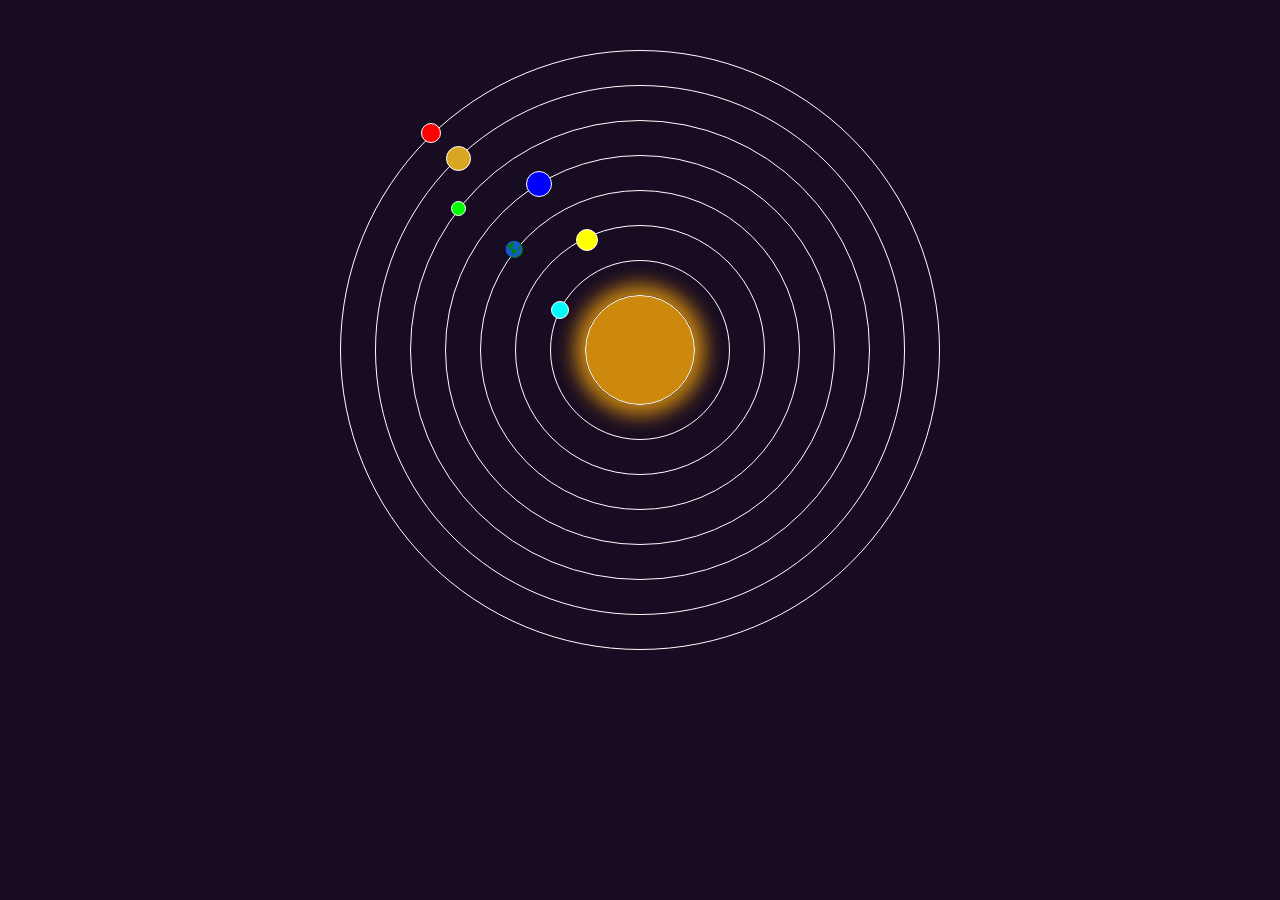
<file: index.html>
<!DOCTYPE html>
<html lang="en">
<head>
    <meta charset="UTF-8">
    <meta name="viewport" content="width=device-width, initial-scale=1.0">
    <title>Solar System Animation</title>
    <link rel="stylesheet" href="https://cdnjs.cloudflare.com/ajax/libs/font-awesome/6.7.2/css/all.min.css" />
    <link rel="stylesheet" href="style.css">
</head>
<body>
    
    <div id="main">
        <div class="box1">
            <div class="planet1"></div>
        </div>
        <div class="box2">
            <div class="planet2"></div>
        </div>
        <div class="box3">
            <div class="planet3"></div>
        </div>
        <div class="box4">
            <div class="planet4"></div>
        </div>
        <div class="box5">
            <div class="planet5">
                <i class="fa-solid fa-earth-americas" style="color: #165ad0; width:100%; height:100%;"></i>
            </div>
        </div>
        <div class="box6">
            <div class="planet6"></div>
        </div>
        <div class="box7">
            <div class="planet7"></div>
        </div>
        <div class="box8"></div>
    </div>
</body>
</html>
</file>
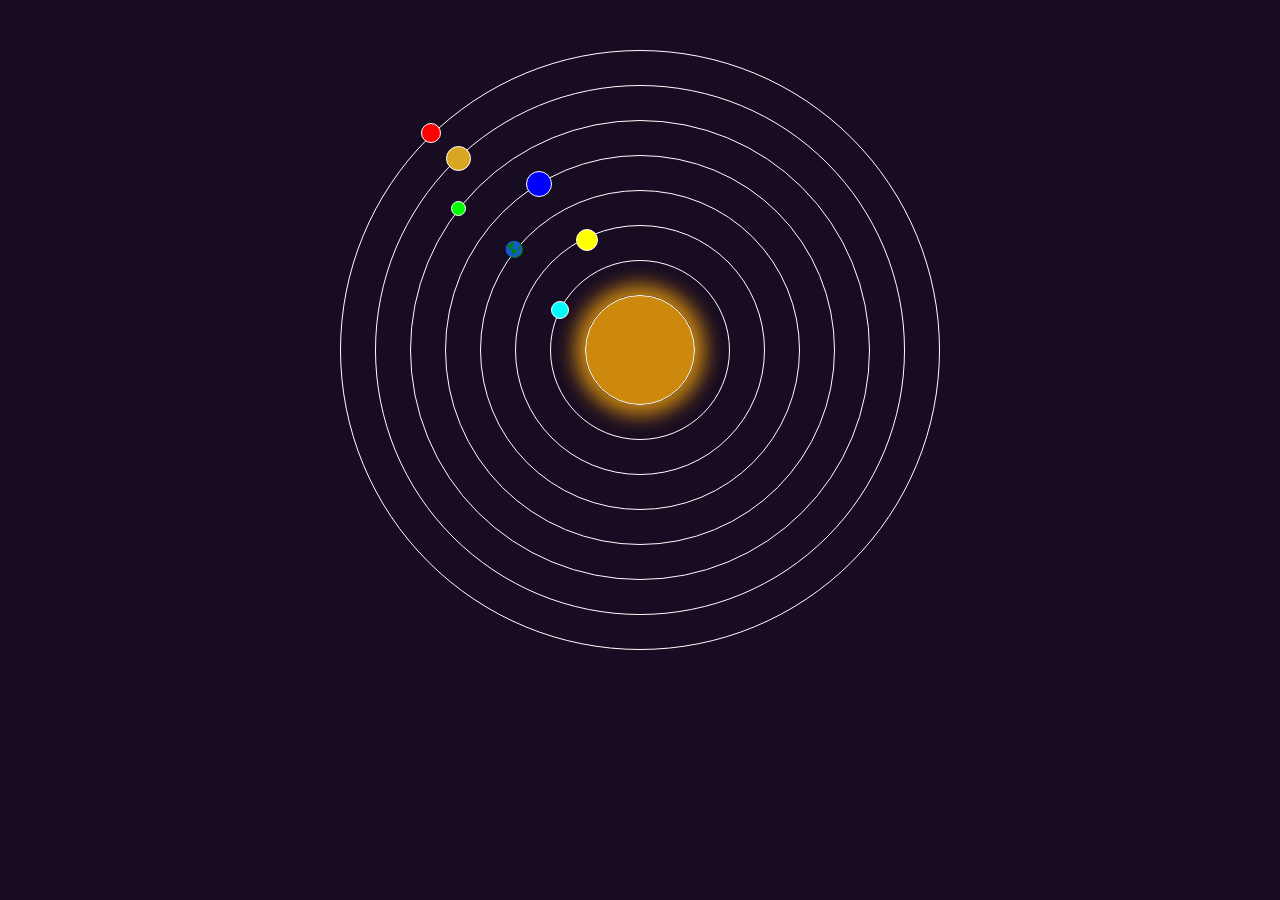
<file: solar_system.html>
<!DOCTYPE html>
<html lang="en">
<head>
    <meta charset="UTF-8">
    <meta name="viewport" content="width=device-width, initial-scale=1.0">
    <title>Solar System Animation</title>
    <link rel="stylesheet" href="https://cdnjs.cloudflare.com/ajax/libs/font-awesome/6.7.2/css/all.min.css" />
    <style>
        *{
            margin: 0px;
            padding: 0px;
            box-sizing: border-box;
        }
        body{
            background: rgb(24, 12, 34);
            
        }
        #main{
            width: 600px;
            height: 600px;
            margin: 50px auto;
            position: relative;
        }
        .box1{
            width: 100%;
            height: 100%;
            border: 1.5px solid white;
            border-radius: 50%;
            position: relative;
            animation-name: rotateanimation;
            animation-duration: 10s;
            animation-iteration-count: infinite;
            animation-timing-function: linear;
        }
        .planet1{
            width: 20px;
            height: 20px;
            border: 1.5px solid white;
            border-radius: 50%;
            background: #ff0000;
            position: absolute;
            top: 72px;
            left: 80px;
        }
        .box2{
            width: 530px;
            height: 530px;
            border: 1.5px solid white;
            border-radius: 50%;
            position: absolute;
            top: 35px;
            left: 35px;
            animation-name: rotateanimation;
            animation-duration: 5s;
            animation-iteration-count: infinite;
            animation-timing-function: linear;
        }
        .planet2{
            width: 25px;
            height: 25px;
            border: 1.5px solid white;
            border-radius: 50%;
            background: goldenrod;
            position: absolute;
            top: 60px;
            left: 70px;
        }
        .planet3{
            width: 15px;
            height: 15px;
            border: 1.5px solid white;
            border-radius: 50%;
            background: #00ff00;
            position: absolute;
            top: 80px;
            left: 40px;
        }
        .box3{
            width: 460px;
            height: 460px;
            border: 1.5px solid white;
            border-radius: 50%;
            position: absolute;
            top: 70px;
            left: 70px;
            animation-name: rotateanimation;
            animation-duration: 8s;
            animation-iteration-count: infinite;
            animation-timing-function: linear;
        }
        .planet4{
            width: 26px;
            height: 26px;
            border: 1.5px solid white;
            border-radius: 50%;
            background: #0000ff;
            position: absolute;
            top: 15px;
            left: 80px;
        }
        .box4{
            width: 390px;
            height: 390px;
            border: 1.5px solid white;
            border-radius: 50%;
            position: absolute;
            top: 105px;
            left: 105px;
            animation-name: rotateanimation;
            animation-duration: 6s;
            animation-iteration-count: infinite;
            animation-timing-function: linear;
        }
        .planet5{
            width: 17px;
            height: 17px;
            border: none;
            border-radius: 50%;
            background: green;
            position: absolute;
            top: 50px;
            left: 25px;
        }
        .planet6{
            width: 22px;
            height: 22px;
            border: 1.5px solid white;
            border-radius: 50%;
            background: #ffff00;
            position: absolute;
            top: 3px;
            left: 60px;
        }
        .planet7{
            width: 18px;
            height: 18px;
            border: 1.5px solid white;
            border-radius: 50%;
            background: #00ffff;
            position: absolute;
            top: 40px;
            left: 0px;
        }
        .box5{
            width: 320px;
            height: 320px;
            border: 1.5px solid white;
            border-radius: 50%;
            position: absolute;
            top: 140px;
            left: 140px;
            animation-name: rotateanimation;
            animation-duration: 4s;
            animation-iteration-count: infinite;
            animation-timing-function: linear;
        }
        .box6{
            width: 250px;
            height: 250px;
            border: 0.1px solid white;
            border-radius: 50%;
            position: absolute;
            top: 175px;
            left: 175px;
            animation-name: rotateanimation;
            animation-duration: 7s;
            animation-iteration-count: infinite;
            animation-timing-function: linear;
        }
        .box7{
            width: 180px;
            height: 180px;
            border: 1.5px solid white;
            border-radius: 50%;
            position: absolute;
            top: 210px;
            left: 210px;
            animation-name: rotateanimation;
            animation-duration: 8s;
            animation-iteration-count: infinite;
            animation-timing-function: linear;
        }
        .box8{
            width: 110px;
            height: 110px;
            border: 1.5px solid white;
            border-radius: 50%;
            position: absolute;
            top: 245px;
            left: 245px;
            background: rgba(221, 148, 13, 0.919);
            box-shadow: 0px 0px 20px 10px rgba(221, 148, 13, 0.919);
        }
        @keyframes rotateanimation{
            0%{
                transform: rotate(0deg);
            }
            100%{
                transform: rotate(360deg);
            }
            
        }
    </style>
</head>
<body>
    
    <div id="main">
        <div class="box1">
            <div class="planet1"></div>
        </div>
        <div class="box2">
            <div class="planet2"></div>
        </div>
        <div class="box3">
            <div class="planet3"></div>
        </div>
        <div class="box4">
            <div class="planet4"></div>
        </div>
        <div class="box5">
            <div class="planet5">
                <i class="fa-solid fa-earth-americas" style="color: #165ad0; width:100%; height:100%;"></i>
            </div>
        </div>
        <div class="box6">
            <div class="planet6"></div>
        </div>
        <div class="box7">
            <div class="planet7"></div>
        </div>
        <div class="box8"></div>
    </div>
</body>
</html>
</file>
<file: style.css>
* {
  margin: 0px;
  padding: 0px;
  box-sizing: border-box;
}
body {
  background: rgb(24, 12, 34);
}
#main {
  width: 600px;
  height: 600px;
  margin: 50px auto;
  position: relative;
}
.box1 {
  width: 100%;
  height: 100%;
  border: 1.5px solid white;
  border-radius: 50%;
  position: relative;
  animation-name: rotateanimation;
  animation-duration: 10s;
  animation-iteration-count: infinite;
  animation-timing-function: linear;
}
.planet1 {
  width: 20px;
  height: 20px;
  border: 1.5px solid white;
  border-radius: 50%;
  background: #ff0000;
  position: absolute;
  top: 72px;
  left: 80px;
}
.box2 {
  width: 530px;
  height: 530px;
  border: 1.5px solid white;
  border-radius: 50%;
  position: absolute;
  top: 35px;
  left: 35px;
  animation-name: rotateanimation;
  animation-duration: 5s;
  animation-iteration-count: infinite;
  animation-timing-function: linear;
}
.planet2 {
  width: 25px;
  height: 25px;
  border: 1.5px solid white;
  border-radius: 50%;
  background: goldenrod;
  position: absolute;
  top: 60px;
  left: 70px;
}
.planet3 {
  width: 15px;
  height: 15px;
  border: 1.5px solid white;
  border-radius: 50%;
  background: #00ff00;
  position: absolute;
  top: 80px;
  left: 40px;
}
.box3 {
  width: 460px;
  height: 460px;
  border: 1.5px solid white;
  border-radius: 50%;
  position: absolute;
  top: 70px;
  left: 70px;
  animation-name: rotateanimation;
  animation-duration: 8s;
  animation-iteration-count: infinite;
  animation-timing-function: linear;
}
.planet4 {
  width: 26px;
  height: 26px;
  border: 1.5px solid white;
  border-radius: 50%;
  background: #0000ff;
  position: absolute;
  top: 15px;
  left: 80px;
}
.box4 {
  width: 390px;
  height: 390px;
  border: 1.5px solid white;
  border-radius: 50%;
  position: absolute;
  top: 105px;
  left: 105px;
  animation-name: rotateanimation;
  animation-duration: 6s;
  animation-iteration-count: infinite;
  animation-timing-function: linear;
}
.planet5 {
  width: 17px;
  height: 17px;
  border: none;
  border-radius: 50%;
  background: green;
  position: absolute;
  top: 50px;
  left: 25px;
}
.planet6 {
  width: 22px;
  height: 22px;
  border: 1.5px solid white;
  border-radius: 50%;
  background: #ffff00;
  position: absolute;
  top: 3px;
  left: 60px;
}
.planet7 {
  width: 18px;
  height: 18px;
  border: 1.5px solid white;
  border-radius: 50%;
  background: #00ffff;
  position: absolute;
  top: 40px;
  left: 0px;
}
.box5 {
  width: 320px;
  height: 320px;
  border: 1.5px solid white;
  border-radius: 50%;
  position: absolute;
  top: 140px;
  left: 140px;
  animation-name: rotateanimation;
  animation-duration: 4s;
  animation-iteration-count: infinite;
  animation-timing-function: linear;
}
.box6 {
  width: 250px;
  height: 250px;
  border: 0.1px solid white;
  border-radius: 50%;
  position: absolute;
  top: 175px;
  left: 175px;
  animation-name: rotateanimation;
  animation-duration: 7s;
  animation-iteration-count: infinite;
  animation-timing-function: linear;
}
.box7 {
  width: 180px;
  height: 180px;
  border: 1.5px solid white;
  border-radius: 50%;
  position: absolute;
  top: 210px;
  left: 210px;
  animation-name: rotateanimation;
  animation-duration: 8s;
  animation-iteration-count: infinite;
  animation-timing-function: linear;
}
.box8 {
  width: 110px;
  height: 110px;
  border: 1.5px solid white;
  border-radius: 50%;
  position: absolute;
  top: 245px;
  left: 245px;
  background: rgba(221, 148, 13, 0.919);
  box-shadow: 0px 0px 20px 10px rgba(221, 148, 13, 0.919);
}
@keyframes rotateanimation {
  0% {
    transform: rotate(0deg);
  }
  100% {
    transform: rotate(360deg);
  }
}
</file>
